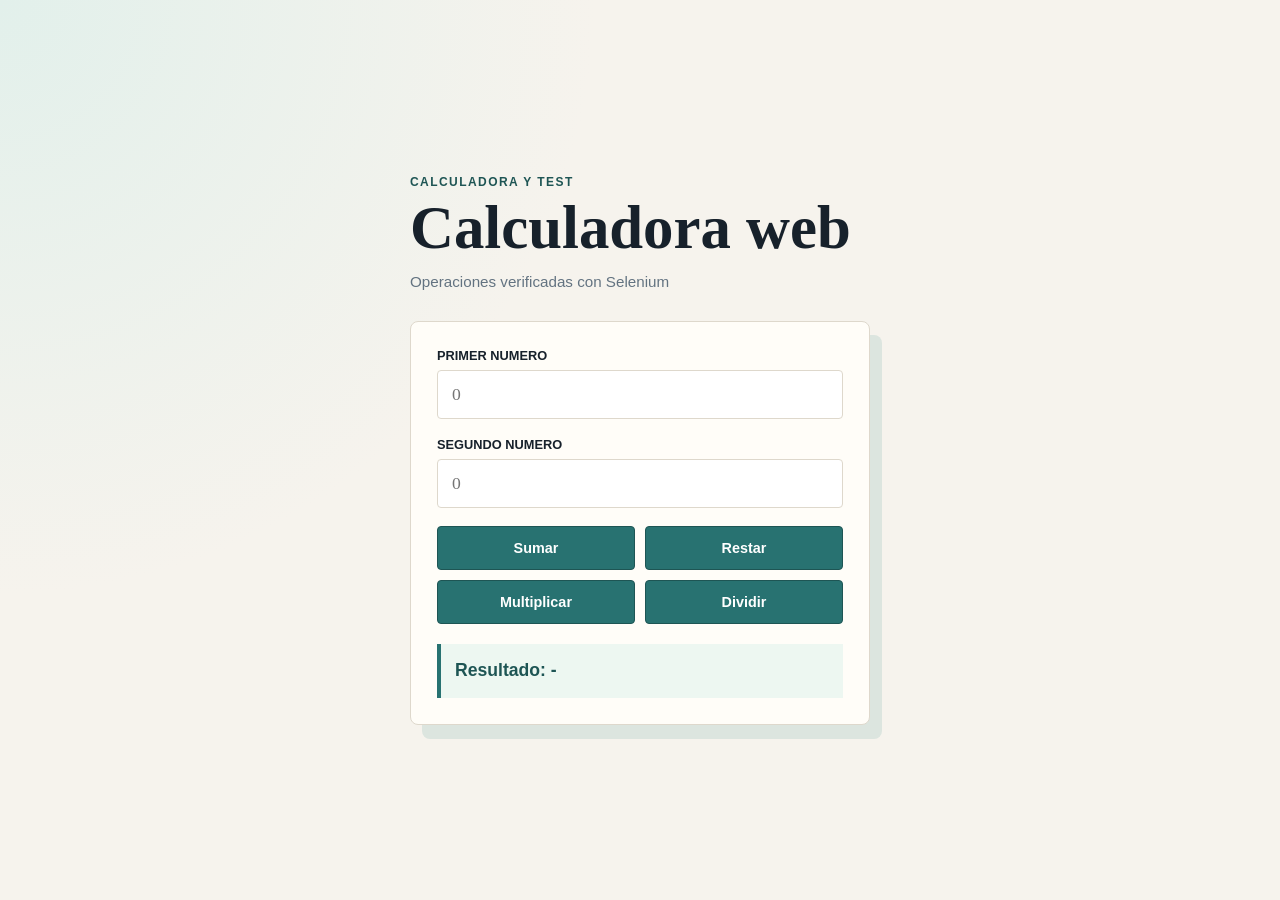
<file: site/index.html>
<!DOCTYPE html>
<html lang="es">
<head>
    <meta charset="UTF-8">
    <meta name="viewport" content="width=device-width, initial-scale=1.0">
    <title>Calculadora web</title>
    <link rel="stylesheet" href="style.css">
</head>
<body>
    <main class="calculator">
        <p class="eyebrow">Calculadora y Test</p>
        <h1>Calculadora web</h1>
        <p class="subtitle">Operaciones verificadas con Selenium</p>
        <section class="panel" aria-label="Operaciones de calculadora">
            <label for="numero1">Primer numero</label>
            <input id="numero1" type="number" step="any" placeholder="0">
            <label for="numero2">Segundo numero</label>
            <input id="numero2" type="number" step="any" placeholder="0">
            <div class="actions">
                <button id="sumar" type="button">Sumar</button>
                <button id="restar" type="button">Restar</button>
                <button id="multiplicar" type="button">Multiplicar</button>
                <button id="dividir" type="button">Dividir</button>
            </div>
            <div id="resultado" role="status" aria-live="polite">Resultado: -</div>
        </section>
    </main>
    <script src="app.js"></script>
</body>
</html>
</file>
<file: site/style.css>
:root {
    color-scheme: light;
    --ink: #17212b;
    --muted: #637381;
    --paper: #f6f3ed;
    --panel: #fffdf8;
    --accent: #287271;
    --accent-dark: #1e5554;
    --line: #ded8cc;
}

* { box-sizing: border-box; }

body {
    min-height: 100vh;
    margin: 0;
    display: grid;
    place-items: center;
    padding: 24px;
    color: var(--ink);
    background: radial-gradient(circle at top left, #e2f0eb 0, transparent 38%), var(--paper);
    font-family: Georgia, "Times New Roman", serif;
}

.calculator { width: min(100%, 460px); }
.eyebrow { margin: 0 0 10px; color: var(--accent-dark); font: 700 .75rem Arial, sans-serif; letter-spacing: .12em; text-transform: uppercase; }
h1 { margin: 0; font-size: clamp(2.2rem, 8vw, 3.8rem); line-height: .95; }
.subtitle { margin: 14px 0 28px; color: var(--muted); font: .95rem/1.4 Arial, sans-serif; }
.panel { padding: 26px; border: 1px solid var(--line); border-radius: 8px; background: var(--panel); box-shadow: 12px 14px 0 #dce5df; }
label { display: block; margin: 0 0 7px; font: 700 .8rem Arial, sans-serif; text-transform: uppercase; }
input { width: 100%; margin: 0 0 18px; padding: 13px 14px; border: 1px solid var(--line); border-radius: 4px; font: 1.1rem Georgia, serif; }
.actions { display: grid; grid-template-columns: repeat(2, 1fr); gap: 10px; }
button { min-height: 44px; border: 1px solid var(--accent-dark); border-radius: 4px; color: #fff; background: var(--accent); cursor: pointer; font: 700 .9rem Arial, sans-serif; }
button:hover { background: var(--accent-dark); }
#resultado { min-height: 54px; display: grid; place-items: center start; margin-top: 20px; padding: 12px 14px; border-left: 4px solid var(--accent); background: #edf7f1; color: var(--accent-dark); font: 700 1.1rem Arial, sans-serif; }
@media (max-width: 420px) { body { padding: 16px; } .panel { padding: 20px; } .actions { grid-template-columns: 1fr; } }
</file>
